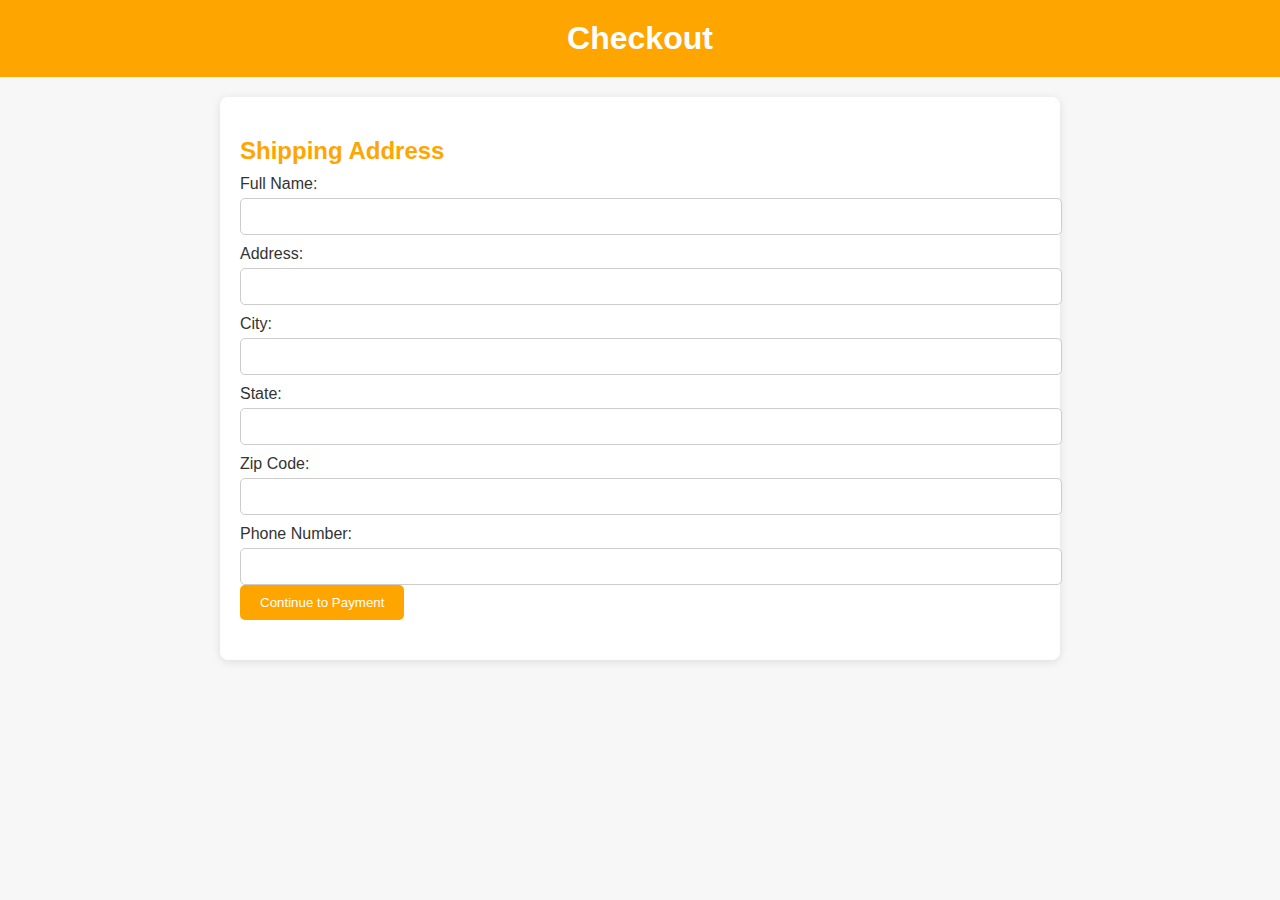
<file: checkout/checkout.html>
<!DOCTYPE html>
<html lang="en">
<head>
    <meta charset="UTF-8">
    <meta name="viewport" content="width=device-width, initial-scale=1.0">
    <title>Checkout - Address Form</title>
    <link rel="stylesheet" href="checkout.css"> <!-- Link to your CSS -->
</head>
<body>
    <header>
        <h1>Checkout</h1>
    </header>
    <main>
        <section class="checkout-form">
            <h2>Shipping Address</h2>
            <form id="addressForm">
                <label for="fullName">Full Name:</label>
                <input type="text" id="fullName" name="fullName" required>

                <label for="address">Address:</label>
                <input type="text" id="address" name="address" required>

                <label for="city">City:</label>
                <input type="text" id="city" name="city" required>

                <label for="state">State:</label>
                <input type="text" id="state" name="state" required>

                <label for="zip">Zip Code:</label>
                <input type="text" id="zip" name="zip" required>

                <label for="phone">Phone Number:</label>
                <input type="text" id="phone" name="phone" required>

                <button type="submit">Continue to Payment</button>
            </form>
        </section>
    </main>
    <script>
        document.getElementById("addressForm").addEventListener("submit", function(event) {
            event.preventDefault(); // Prevent form submission
            // Get form values
            const formData = new FormData(this);
            const addressData = {};
            formData.forEach((value, key) => {
                addressData[key] = value;
            });
            // Store data in local storage
            localStorage.setItem("addressData", JSON.stringify(addressData));
            // Redirect to payment page
            window.location.href = "payment.html";
        });
    </script>
</body>
</html>
</file>
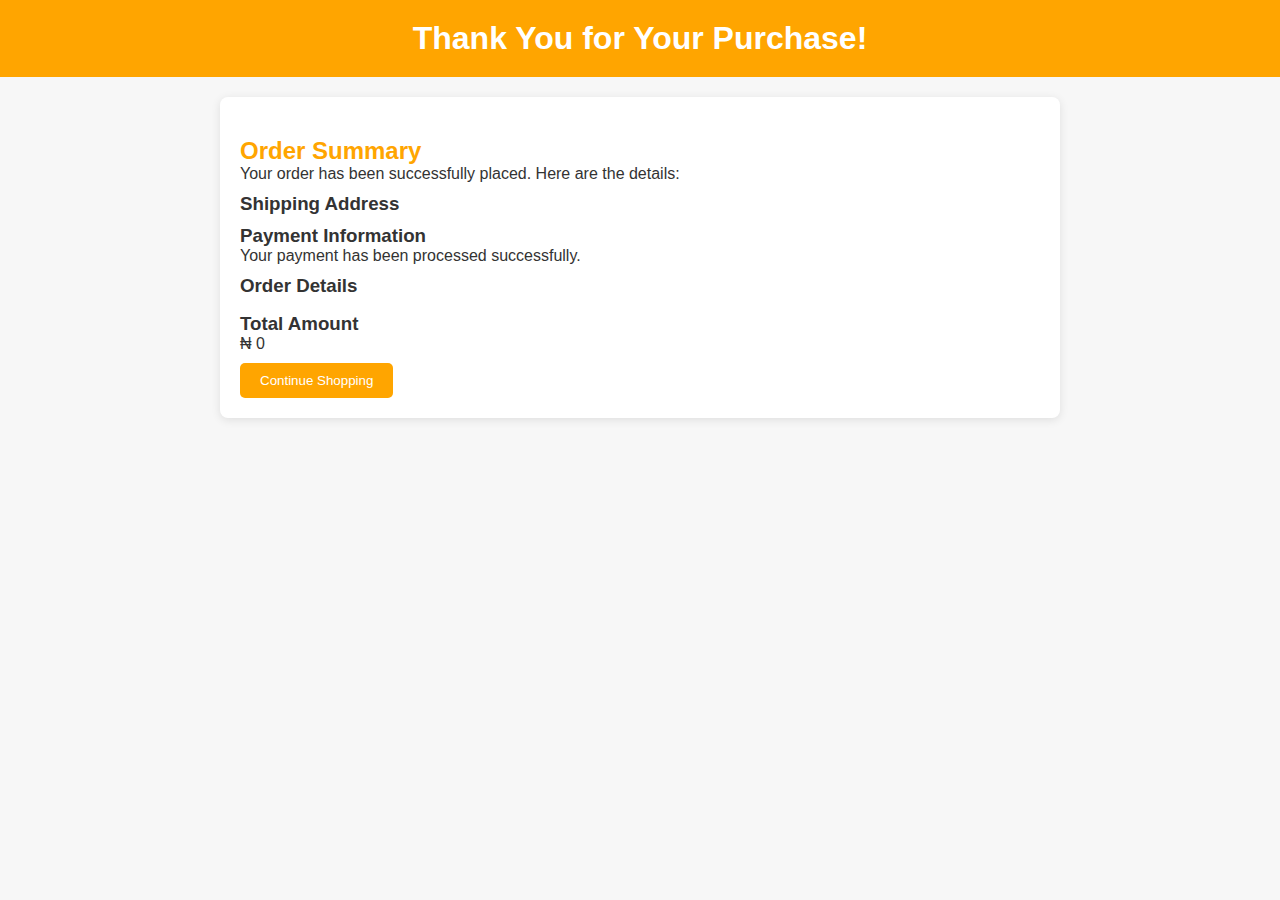
<file: checkout/confirmation.html>
<!DOCTYPE html>
<html lang="en">
<head>
    <meta charset="UTF-8">
    <meta name="viewport" content="width=device-width, initial-scale=1.0">
    <title>Order Confirmation</title>
    <link rel="stylesheet" href="checkout.css"> <!-- Link to your CSS -->
</head>
<body>
    <header>
        <h1>Thank You for Your Purchase!</h1>
    </header>
    <main>
        <section class="order-summary">
            <h2>Order Summary</h2>
            <p>Your order has been successfully placed. Here are the details:</p>
            
            <div class="summary-details" style="margin-top: 10px;">
                <h3>Shipping Address</h3>
                <p id="shippingAddress"></p>
                
                <h3 style="margin-top: 10px;">Payment Information</h3>
                <p>Your payment has been processed successfully.</p>
                
                <h3 style="margin-top: 10px;">Order Details</h3>
                <ul id="orderItems">
                    <!-- Order items will be populated here -->
                </ul>
                
                <h3>Total Amount</h3>
                <p id="totalAmount"></p>
            </div>

            <button onclick="goHome()" style="margin-top: 10px;">Continue Shopping</button>
        </section>
    </main>

    <script>
        // Retrieve data from local storage and populate the confirmation page
        window.onload = function() {
            // Get address data from local storage
            const addressData = JSON.parse(localStorage.getItem("addressData"));
            if (addressData) {
                document.getElementById("shippingAddress").innerText = `${addressData.fullName} || ${addressData.address} ||  ${addressData.city} || ${addressData.state} ||  ${addressData.zip} || ${addressData.phone}`;
            }

            // Get cart items and total amount from local storage
            const cart = JSON.parse(localStorage.getItem('cart')) || [];
            const orderItemsList = document.getElementById("orderItems");
            let totalAmount = 0;

            cart.forEach(product => {
                const listItem = document.createElement("li");
                listItem.innerText = `${product.name} - ₦ ${product.price} x ${product.quantity}`;
                orderItemsList.appendChild(listItem);
                totalAmount += product.price * product.quantity; // Update total
            });

            document.getElementById("totalAmount").innerText = `₦ ${totalAmount.toLocaleString()}`;
        };

        // Redirect to home page (you can set the URL to your homepage)
        function goHome() {
            window.location.href = "/index.html"; 
            localStorage.removeItem('cart');// Replace with your actual homepage URL
        }
    </script>
</body>
</html>
</file>
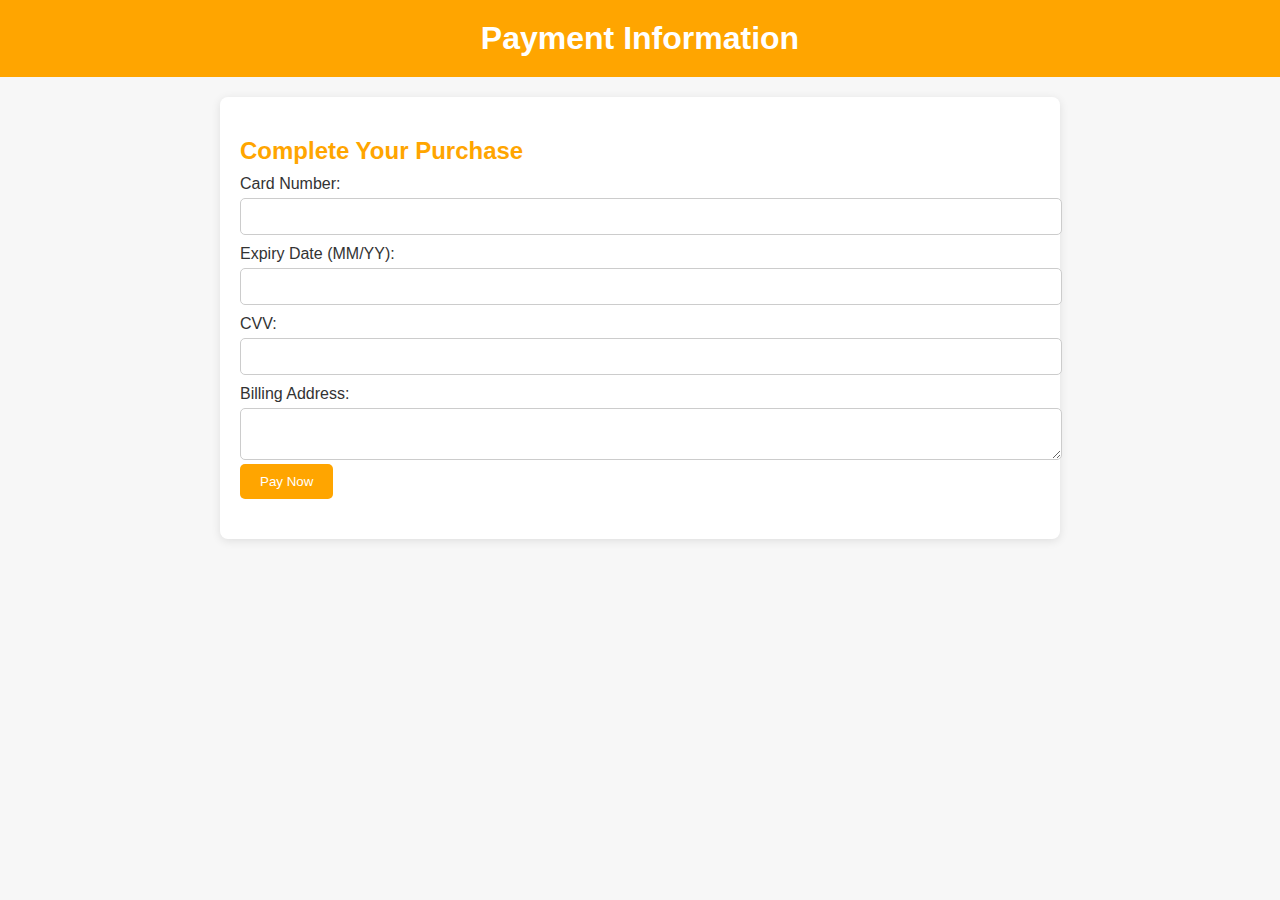
<file: checkout/payment.html>
<!DOCTYPE html>
<html lang="en">
<head>
    <meta charset="UTF-8">
    <meta name="viewport" content="width=device-width, initial-scale=1.0">
    <title>Checkout - Payment</title>
    <link rel="stylesheet" href="checkout.css"> <!-- Link to your CSS -->
</head>
<body>
    <header>
        <h1>Payment Information</h1>
    </header>
    <main>
        <section class="payment-form">
            <h2>Complete Your Purchase</h2>
            <form id="paymentForm">
                <label for="cardNumber">Card Number:</label>
                <input type="text" id="cardNumber" name="cardNumber" required>

                <label for="expiryDate">Expiry Date (MM/YY):</label>
                <input type="text" id="expiryDate" name="expiryDate" required>

                <label for="cvv">CVV:</label>
                <input type="text" id="cvv" name="cvv" required>

                <label for="billingAddress">Billing Address:</label>
                <textarea id="billingAddress" name="billingAddress" required></textarea>

                <button type="submit">Pay Now</button>
            </form>
        </section>
    </main>
    <script>
        document.getElementById("paymentForm").addEventListener("submit", function(event) {
            event.preventDefault(); // Prevent form submission
            // Implement payment processing here (e.g., API call)
            alert("Payment processed successfully! Thank you for your purchase.");
            // Optionally, redirect to confirmation page
            // localStorage.removeItem('cart');
            window.location.href = "confirmation.html";
        });
    </script>
</body>
</html>
</file>
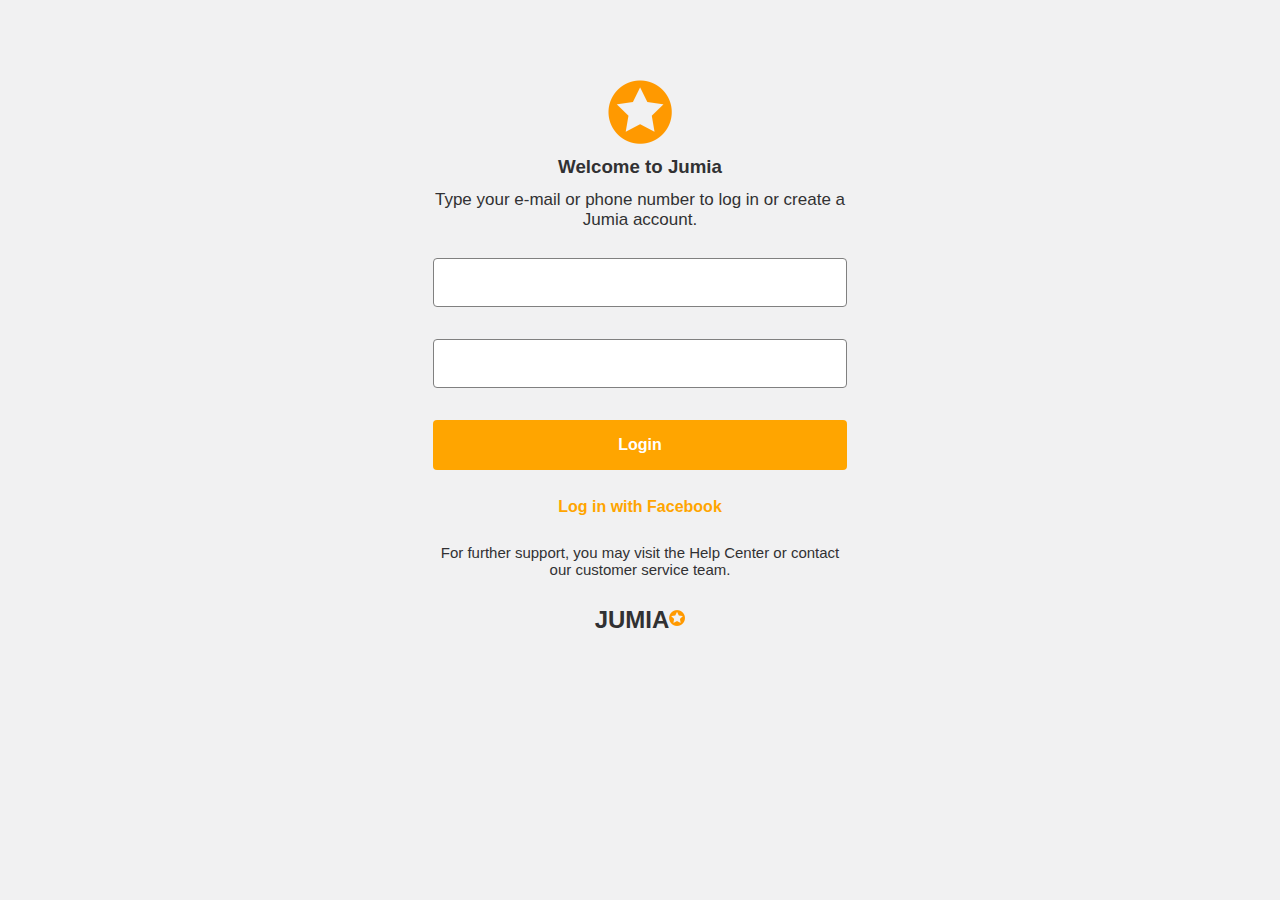
<file: signIn/logIn.html>
<!DOCTYPE html>
<html lang="en">
<head>
    <meta charset="UTF-8">
    <meta name="viewport" content="width=device-width, initial-scale=1.0">
    <title>Login</title>
    <link rel="stylesheet" href="/style.css">
    <link rel="stylesheet" href="signIn.css">
</head>
<body>
    <div id="login-page" class="signInpage flex step">
        <div class="welcomePar flex">
            <img src="/assets/starJ.png" alt="" width="64px" height="64px" />
            <h3 class="welcome">Welcome to Jumia</h3>
            <p class="type">Type your e-mail or phone number to log in or create a Jumia account.</p>
        </div>
        <form id="login-form" style="display: flex; flex-direction: column; width: 100%; gap: 32px;" >
            <input type="email" id="email-input" autocomplete="username" class="emailbox" required>
            <input type="password" id="password-input" autocomplete="current-password" class="emailbox" required>
            <button type="button" class="continue" id="continue-email" onclick="login()">Login</button>
        </form>

        <button class="flex resend-btn" id="resend-btn">Log in with Facebook</button>
        <p class="support">For further support, you may visit the Help Center or contact our customer service team.</p>
        <div href="" class="jumialogo">
            <p style="font-weight: 600; font-size: 24px">JUMIA</p>
            <img src="/assets/starJ.png" alt="" width="16px" height="16px" style="margin-top:4px" />
        </div>
        <p id="message"></p>
    </div>

    <script>
        function generateOTP() {
            const otp = Math.floor(1000 + Math.random() * 9000);
            return otp;
        }

        function login() {
            const email = document.getElementById('email-input').value;
            const password = document.getElementById('password-input').value;

            if (!email || !password) {
                document.getElementById('message').textContent = 'Please enter both email and password.';
                return;
            }

            let registeredUsers = localStorage.getItem('registeredUsers');
            try {
                registeredUsers = registeredUsers ? JSON.parse(registeredUsers) : [];
            } catch (e) {
                registeredUsers = [];
                console.error('Error parsing registeredUsers:', e);
            }

            if (!Array.isArray(registeredUsers)) {
                document.getElementById('message').textContent = 'Error retrieving registered users.';
                console.error('registeredUsers is not an array:', registeredUsers);
                return;
            }

            const user = registeredUsers.find(user => user.email === email);

            if (user) {
                if (user.password === password) {
                    const otp = generateOTP();
                    localStorage.setItem('currentUser', JSON.stringify(user));
                    localStorage.setItem('generatedOTP', otp);

                    console.log('Generated OTP:', otp);
                    alert(`Your OTP is ${otp}`);
                    window.location.href = 'otps.html'; // Ensure file name is correct
                } else {
                    alert("Incorrect password. Please try again.");
                    document.getElementById('message').textContent = 'Incorrect password. Please try again.';
         
                }
            } else {
                document.getElementById('message').textContent = 'No account found with this email.';
            }
        }
    </script>
</body>
</html>
</file>
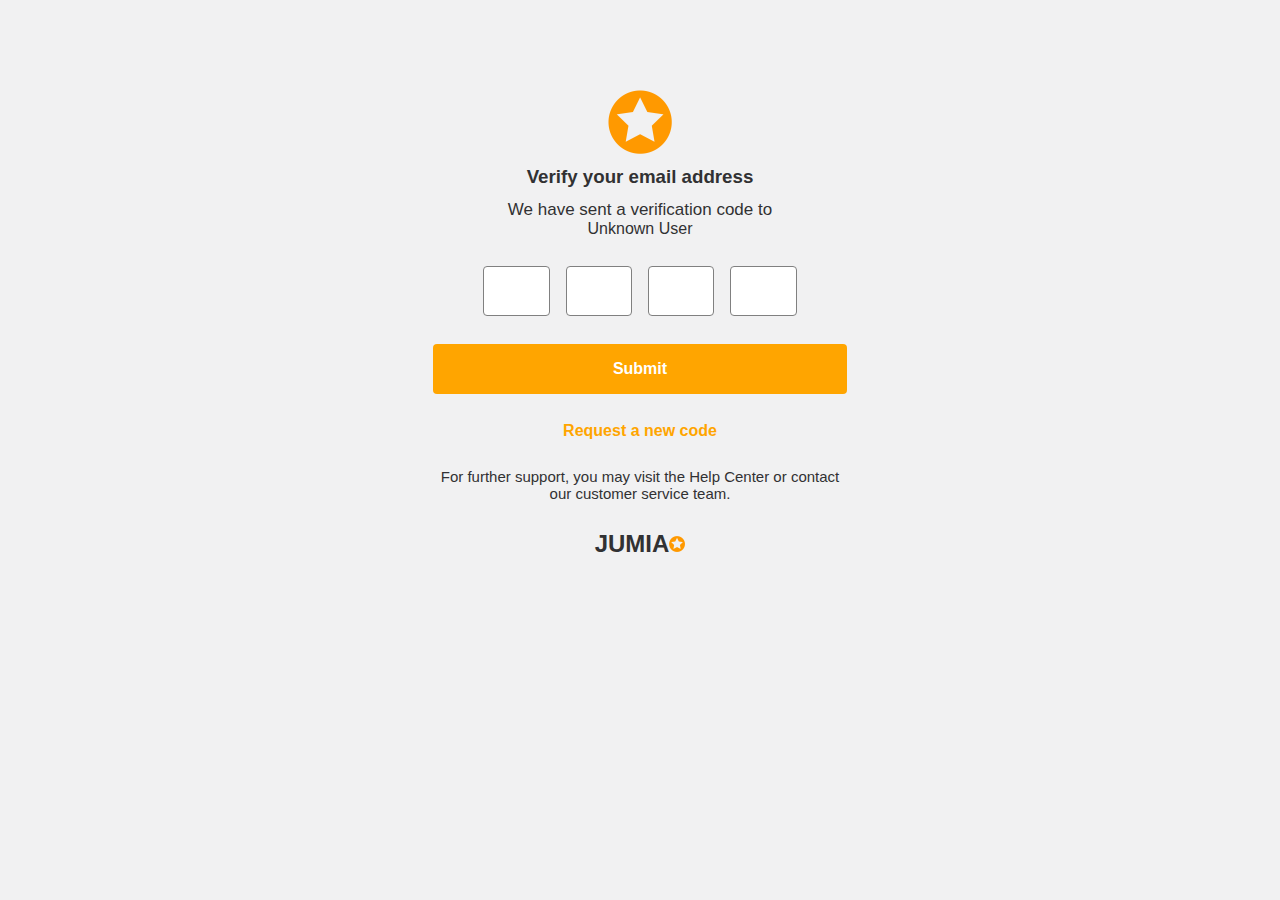
<file: signIn/otps.html>
<!DOCTYPE html>
<html lang="en">
<head>
    <meta charset="UTF-8">
    <meta name="viewport" content="width=device-width, initial-scale=1.0">
    <title>Verify OTP</title>
    <link rel="stylesheet" href="signIn.css">
    <link rel="stylesheet" href="/style.css">
    <style>
        /* Add your CSS styling here */
    </style>
</head>
<body>
    <div id="otp-page" class="signInpage flex step">
        <div class="welcomePar flex">
            <img src="/assets/starJ.png" alt="" width="64px" height="64px" style="margin-top: 10px" />
            <h3>Verify your email address</h3>
            <div>
                <p class="type">We have sent a verification code to</p>
                <span id="user-email">Loading...</span>
            </div>
        </div>
        
        <div class="otp-input flex">
            <input type="text" id="otp-1" maxlength="1" oninput="moveToNext(this, 'otp-2', null)" onkeypress="allowNumericInput(event)">
            <input type="text" id="otp-2" maxlength="1" oninput="moveToNext(this, 'otp-3', 'otp-1')" onkeypress="allowNumericInput(event)">
            <input type="text" id="otp-3" maxlength="1" oninput="moveToNext(this, 'otp-4', 'otp-2')" onkeypress="allowNumericInput(event)">
            <input type="text" id="otp-4" maxlength="1" oninput="verifyOTP(); moveToNext(this, null, 'otp-3')" onkeypress="allowNumericInput(event)">
        </div>

        <button type="button" class="continue" id="continue-email" onclick="verifyOTP()">Submit</button>

        <button class="resend-btn" id="resend-btn" onclick="resendOTP()">Request a new code</button>
        
        <p style="font-size: 15px;">For further support, you may visit the Help Center or contact our customer service team.</p>

        <div class="flex">
            <p style="font-weight: 600; font-size: 24px">JUMIA</p>
            <img src="/assets/starJ.png" alt="" width="16px" height="16px" />
        </div>
        
        <p id="message"></p>
    </div>

    <script>
        // Populate user's email from localStorage
        document.addEventListener('DOMContentLoaded', function() {
            const currentUser = JSON.parse(localStorage.getItem('currentUser'));
            const userEmail = currentUser ? currentUser.email : 'Unknown User';
            document.getElementById('user-email').textContent = userEmail;
        });

        // Allow only numeric input in OTP fields
        function allowNumericInput(event) {
            const char = String.fromCharCode(event.which);
            if (!(/[0-9]/.test(char))) {
                event.preventDefault();
            }
        }

        // Function to move to the next OTP input field
        function moveToNext(current, nextFieldId, prevFieldId) {
            if (current.value.length === 1 && nextFieldId) {
                document.getElementById(nextFieldId).focus();
            } else if (current.value.length === 0 && prevFieldId) {
                document.getElementById(prevFieldId).focus();
            }
        }

        // Function to verify the OTP entered by the user
        function verifyOTP() {
            const enteredOTP = document.getElementById('otp-1').value +
                               document.getElementById('otp-2').value +
                               document.getElementById('otp-3').value +
                               document.getElementById('otp-4').value;

            const storedOTP = localStorage.getItem('generatedOTP');

            if (enteredOTP === storedOTP) {
                document.getElementById('message').textContent = 'OTP verified! Redirecting to the home page...';
                setTimeout(() => {
                    window.location.href = '/index.html'; // Redirect to home page upon successful OTP verification
                }, 1000);
            } else {
                document.getElementById('message').textContent = 'Invalid OTP. Please try again.';
            }
        }

        // Resend OTP and update localStorage
        function resendOTP() {
            const newOTP = generateOTP();
            localStorage.setItem('generatedOTP', newOTP);
            alert(`A new OTP has been sent: ${newOTP}`);
        }

        // Function to generate a new OTP
        function generateOTP() {
            return Math.floor(1000 + Math.random() * 9000); // Generates a random 4-digit OTP
        }
    </script>
</body>
</html>
</file>
<file: style.css>
* {
  margin: 0;
  padding: 0;
  text-decoration: none;
  box-sizing: border-box;
  list-style: none;
}
body {
  width: 100%;
  box-sizing: border-box;
  background-color: #f1f1f2;
  color: #313133;
  min-height: 100%;
  min-width: 950px;
  /* font-family: Roboto, -apple-system, BlinkMacSystemFont, "Segoe UI", "Helvetica Neue", Arial, sans-serif; */
/* font-family: 'Times New Roman', Times, serif; */
font-family: sans-serif;
}

.boxTop {
  padding: 0 100px;
  margin-top: 16px;
}

.flex {
  display: flex;
  align-items: center;
}

.paySell {
  align-items: center;
  padding: 0 100px;
}
.sell {
  gap: 4px;
  flex: 40%;
}

.sell a:hover {
  text-decoration: underline;
}

.sellLink {
  color: orange;
  font-size: 12px;
  font-weight: 600;
}

.jumiapay {
  flex: 50%;
  gap: 16px;
  align-items: center;
}

.jumiapay a {
  color: gray;
}

.jumiapay a:hover {
  color: blue;
}

/* nav */

nav {
  background-color: white;
  padding: 16px 0;
  /* position: fixed; */
  /* height: 76px; */
  margin-top: 8px;
}
.nav {
  padding: 0 100px;
  align-items: center;
  flex-wrap: wrap;
  gap: 16px;
  z-index: 1000;
  position: relative;
}

.fixedNav {
  position: fixed;
  top: 0;
  left: 0;
  width: 100%;
  z-index: 1000;
  background-color: white;
  box-shadow: 0 2px 4px rgba(0, 0, 0, 0.1);
}

.searchInput {
  border: 1px solid gray;
  width: 39.5vw;
  padding: 12px;
  gap: 16px;
  border-radius: 4px;
}
.searchInput input {
  border: 0;
  outline: 0;
  width: 100%;
}
.jumialogo {
  color: #313133;
  flex: 1;
}
.formInpIcon {
  flex: 5;
  gap: 20px;
}

.searchInput i {
  color: gray;
}

.Input::placeholder {
  font-size: 16px;
}

.searchInputing {
  gap: 8px;
}

.nav button {
  outline: 0;
  border: 0;
  padding: 13px;
  color: white;
  background-color: orange;
  border-radius: 4px;
  box-shadow: 4px 4px 4px #f1f1f2;
}
.nav button:hover {
  background-color: darkorange;
}

.navIcons {
  gap: 18px;
  font-weight: 600;
  font-size: 18px;
  display: flex;
}

.navIcons a {
  gap: 12px;
  color: #313133;
  font-size: 16px;
}

.navIcons a:hover {
  color: orange;
}

.cartNo{
  background-color: orange;
   padding: 2px; 
    font-size: 10px; 
    color: white; 
    border-radius: 50px;
    height: 14px;
     width: 14px;
     text-align: center;
     position: relative;
     bottom: 8px;
     right: 66px;
}

/* the nav .dropDown */
.dropDownContent {
  display: none;
  flex-direction: column;
  gap: 8px;
  background-color: white;
  box-shadow: 0 0 3px 5px #f1f1f2;
  position: absolute;
  left: 68%;
  width: 15%;
  border-radius: 4px;
  z-index: 1000;
  /* top: 14%; */
}

.dropDownSignDiv {
  padding: 12px;
}
.dropDownSign {
  background-color: orange;
  padding: 12px;
  border-radius: 4px;
  text-align: center;
  font-size: 14px;
  color: white;
  display: block;
  margin: 0 auto;
  box-shadow: 0 0 2px 3px #f1f1f2;
  /* justify-content: center; */
  width: 95%;
  font-weight: 500;
}
.dropDownlinkDiv {
  padding: 0 8px 8px 8px;
}

.dropDownlinkDiv a {
  margin-top: 16px;
  color: #313133;
  font-size: 15px;
}

.dropDown hr {
  border-top: 0.8px solid gray;
}
.dropDownLinks {
  /* display: flex; */ 
   gap: 16px; 
  /* width: 100%; */
}

.accountsDropDown.active,
.help.active {
  background-color: gray;
  display: flex;
  padding: 10px;
  border-radius: 4px;
  color: black;
}
.acccountText{
  width: 65px;
   max-width: 100px;
}

#dropDownIcon {
  transition: transform 0.3s ease;
}

#logoutBtn{
  /* background-color: orange; */
  /* text-align: center; */
  color: orange;
  font-size: 16px;
 justify-content: center;
 /* padding: 10px; */
}

.fa-caret-down {
  transform: rotate(0deg);
}

.fa-caret-up {
  transform: rotate(180deg);
}

.activ {
  display: flex;
  /* background-color: white; */
}

/* main */

main {
  height: 380px;
}
.mainDiv {
  gap: 16px;
  display: flex;
  flex-wrap: wrap;
}
.sideBar {
  background-color: white;
  font-size: 12px;
  display: flex;
  flex-direction: column;
  gap: 10px;
  flex: 4;
  /* width: 100%; */
 border-radius: 4px;
  padding: 8px;
  height: 380px;
  box-sizing: border-box;
}
.sideBar ul {
  display: flex;
  flex-direction: column;
  gap: 16px;
}

.sideBar a {
  color: #313133;
}

.sideBar a:hover {
  color: orange;
}

.dot {
  width: 8px;
  height: 8px;
  border-radius: 50%;
  display: inline-block;
  background-color: grey;
}

.spanDot {
  gap: 0;
  position: relative;
  bottom: 40px;
  transition: background-color 0.6s ease;
}

.slideShow {
  margin: auto;
  /* position: relative; */
  max-width: 1000px;
  /* height: 380px; */
}
.slideShowDiv {
  flex: 3;
  box-sizing: border-box;
  position: relative;
  /* height: 380px; */
}

.imgShow {
  border-radius: 4px;
  vertical-align: middle;
  position: relative;
  height: 380px;
}

.sideSlide{
  display: flex;
  /* gap: 32px; */
  gap: 16px;
  flex: 6;
}

.active {
  background-color: orange;
}

.change {
  animation: change;
  animation-duration: 6s;
}

@keyframes change {
  from {
    opacity: 0.8;
  }
  to {
    opacity: 1;
  }
}
.callToAction {
  flex: 1;
  gap: 16px;
  flex-direction: column;
  box-sizing: border-box;
  height: 380px;
}

.callToActionFDiv {
  background-color: white;
  display: flex;
  flex-direction: column;
  gap: 20px;
  font-size: 14px;
  font-weight: 600;
  padding: 16px;
  border-radius: 4px;
  width: 100%;
}

.call {
  display: flex;
  gap: 12px;
  flex-wrap: wrap;
}
.jumiaEarn {
  border-radius: 4px;
}

/* the linking in the sidebar */

.appliances {
  position: absolute;
  top: 0;
  left: 0;
  right: 0;
  z-index: 1;
  background-color: white;
  display: none;
  gap: 20px;
  padding: 4px;
  height: 380px;
  box-sizing: border-box;
 color: #838385;
 border-top-right-radius: 4px;
 border-bottom-right-radius: 4px;
}
.appliances div {
  display: flex;
  flex-direction: column;
  gap: 4px;
}
.appliances p {
  font-size: 13px;
}

/* sections */

.section2Container {
  flex-direction: column;
  text-align: center;
  padding: 8px;
  border-radius: 4px;
  background-color: white;
  gap: 12px;
}

.section2Container img {
  width: 100%;
  border-radius: 4px;
}

.section2Container p {
  font-size: 14px;
  color: #313133;
}

.boxContainer {
  gap: 8px;
}

.boxContainer a {
  transition: transition 0.3s, box-shadow 0.3s ease;
}
.boxContainer a:hover {
  box-shadow: 0 0 5px 5px #f1f1f2;
  border-radius: 4px;
  transform: scale(1.02);
  display: inline-block;
}

/* section3 */

.section3Container {
  padding: 8px;
  border-radius: 4px;
  background-color: white;
  gap: 8px;
  box-sizing: border-box;
}

.posters img {
  border-radius: 4px;

  transition: transition 0.3s, box-shadow 0.3s ease;
}

.section3Container img {
  width: 32.875%;
}

.posters img:hover {
  box-shadow: 0 0 5px 5px #f1f1f2;
  border-radius: 4px;
  transform: scale(1.02);
  display: inline-block;
}
</file>
<file: signIn/signIn.css>
a {
  text-decoration: none;
}
.signInpage {
  display: flex;
  align-items: center;
  flex-direction: column;
  margin: 0 auto;
  /* max-width: 400px; */
  width: 32.4%;
  text-align: center;
  margin-top: 80px;
  gap: 28px;
  /* background-color: white; */
}

.welcomePar {
  flex-direction: column;
  gap: 12px;
}
.type {
  font-size: 17px;
  /* width: 34vw; */
}

.emailbox {
  width: 100%;
  padding: 16px;
  /* outline: 1px solid orange; */
  /* border: 0; */
  outline: 0;
  border: 1px solid gray;
  border-radius: 4px;
  /* margin-bottom: 32px; */
}

.contTermsBtn {
  width: 100%;
}
.contTerms {
  margin-top: 12px;
}
.emailbox:active {
  outline: 1px solid orange;
  border: 0;
}
.emailbox::placeholder {
  font-size: 17px;
}

.continue {
  width: 100%;
  background-color: orange;
  outline: 0;
  border: 0;
  padding: 16px;
  color: white;
  font-size: 16px;
  font-weight: 600;
  border-radius: 4px;
  cursor: pointer;
}

.continuing,
.terms {
  font-size: 13px;
}
.terms {
  color: orange;
  text-decoration: underline;
}

.logFace {
  background-color: blue;
  color: white;
  font-size: 16px;
  font-weight: 600;
  padding: 16px;
  width: 100%;
  border: none;
  border-radius: 4px;
  cursor: pointer;
  gap: 100px;
  /* justify-content: space-evenly; */
  /* justify-content: center; */
}

.support {
  font-size: 15px;
}
.jumialogo {
  display: flex;

  justify-content: center;
}

.formSec {
  display: flex;
  align-items: center;
  flex-direction: column;
  margin: 0 auto;
  width: 100%;
  text-align: center;
  /* margin-top: 80px; */
  gap: 28px;
  margin-top: 32px;
  /* background-color: white; */
}

.otp-input {
  /* margin-top: 32px; */
  gap: 16px;
  justify-content: center;
}

.otp-input input {
  width: 16%;
  height: 50px;
  border-radius: 4px;
  border: 1px solid gray;
  outline: 0;
}

.otp-input input:hover {
  border: 1px solid black;
}

.otp-input input:active {
  border: 2px solid orange;
}

.submit-btn {
  margin: 16px 8px;
}

.resend-btn {
  background: none;
  border: none;
  outline: none;
  text-decoration: none;
  margin: 0;
  padding: 0;
  color: orange;
  font-weight: 600;
  font-size: 16px;
}

.email-display{
    display: flex;
    justify-content: space-between;
}
#email-display{
    border: 0;
    outline: 0;
    background:none ;
    font-size: 18px;
    /* gap: 50px; */
    /* align-items: center; */

    /* justify-content: space-between; */
}

.footer {
margin-top: 10px;
  margin-bottom: 20px;
  text-align: center;
}

.phone-container {
    width: 100%;
  }

#country-code {
    width: 40%;
    padding: 16px;
    /* outline: 1px solid orange; */
    /* border: 0; */
    outline: 0;
    border: 1px solid gray;
    border-radius: 4px;
    /* margin-bottom: 32px; */
  }
#phone-number{
    width: 60%;
    padding: 16px;
    /* outline: 1px solid orange; */
    /* border: 0; */
    outline: 0;
    border: 1px solid gray;
    border-radius: 4px;   
}
  

/* Personal Details Step */
.personalDetailsText {
  text-align: center;
  margin: 20px 0;
}

.personalDetailsText .welcome {
  font-size: 24px;
  font-weight: bold;
  margin: 10px 0;
}

.personalDetailsText .type {
  font-size: 16px;
  color: #555;
}



.select-container,
.date-container {
    width: 100%;
  margin: 10px 0;
}

.select-container label,
.date-container label {
  display: block;
  margin-bottom: 5px;
  font-size: 14px;
}

.terms-container {
  /* margin: 20px 0; */
  display: flex;
  align-items: center;
  text-align: center;
}

.terms-container input {
  margin-right: 10px;
}

.checkBtn {
  background-color: gray;
  color: white;
  border: none;
  padding: 10px 20px;
  border-radius: 4px;
  cursor: not-allowed;
  display: block;
  margin: 20px auto;
  padding: 16px;
  outline: 0;
  
  font-size: 16px;
  font-weight: 600;
  /* cursor: pointer; */
}

.checkBtn.active {
  background-color: orange;
  cursor: pointer;
}

.checkBtn:hover.active {
  background-color: darkorange;
}

/* Add this to your signIn.css file */
#step6 {
  text-align: center;
}

#timer {
  font-size: 18px;
  font-weight: bold;
  margin: 20px 0;
}

.register {
    cursor: not-allowed;
  background-color: gray;
}

.register.active {
    cursor: pointer;
    color: white;
  background-color: orange;
}
</file>
<file: checkout/checkout.css>
/* Reset some default styles */
body, h1, h2, h3, p {
    margin: 0;
    padding: 0;
}

body {
    font-family: Arial, sans-serif;
    background-color: #f7f7f7;
    color: #333;
}

header {
    background-color: orange; /* Primary color */
    color: white;
    padding: 20px;
    text-align: center;
}

main {
    max-width: 800px;
    margin: 20px auto;
    padding: 20px;
    background: white;
    border-radius: 8px;
    box-shadow: 0 2px 10px rgba(0, 0, 0, 0.1);
}

h2 {
    margin-top: 20px;
    color: orange;
}

.checkout-form, .payment-form {
    margin-bottom: 20px;
}

label {
    display: block;
    margin: 10px 0 5px;
}

input[type="text"], textarea {
    width: 100%;
    padding: 10px;
    border: 1px solid #ccc;
    border-radius: 5px;
}

button {
    background-color: orange; /* Primary color */
    color: white;
    border: none;
    border-radius: 5px;
    padding: 10px 20px;
    cursor: pointer;
    transition: background-color 0.3s;
}

button:hover {
    background-color: darkorange; /* Darker shade on hover */
}

/* Responsive Styles */
@media (max-width: 600px) {
    input[type="text"], textarea {
        padding: 8px;
    }

    button {
        width: 100%;
    }
}
</file>
